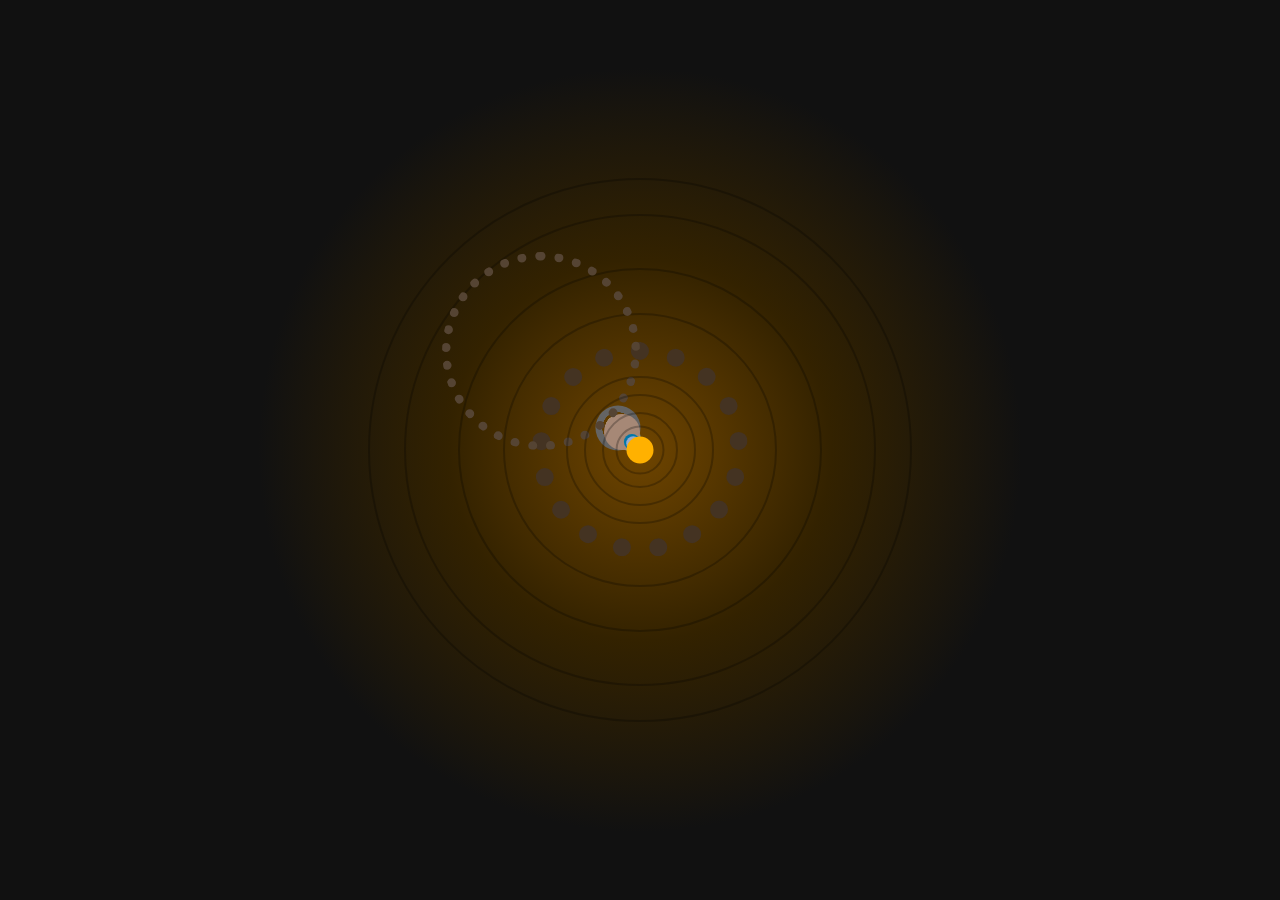
<file: SolarSystem/index.html>
<!DOCTYPE HTML>
<html lang=zh-cn>
<head>
<meta charset=utf-8>
<title>css3太阳系旋转</title>
<style>
body {
    background: #111;
    width: 100%;
    height: 100%;
    margin: 0;
    padding: 0;
    /* Container */
    
    overflow: hidden;
}
.b-system {
    display: block;
    width: 100vh;
    height: 100vh;
    position: absolute;
    left: 50%;
    top: 0;
    transform: translateX(-50%);
    margin: 0;
    padding: 0;
    /* Describing common properties */
    
    list-style: none;
    background: radial-gradient(#6f4500 0%, #320 30%, #111 60%);
}
.b-system__object {
    position: absolute;
    left: 50%;
    /* Info box */
    /* Draw disc */
    /* Draw orbit */
    /* Draw Sun and planets */
    
    top: 50%;
    transform: translate(-50%, -50%);
}
.b-system__object__about {
    display: none;
    position: absolute;
    background: #fff;
    width: 33vh;
    padding: 1vh;
    color: #333;
    font: normal 1.2vh/1.6vh sans-serif;
    text-align: justify;
    left: 50%;
}
.b-system__object:hover > .b-system__object__about {
    display: block;
}
.b-system__object::after {
    content: "";
    position: absolute;
    left: 50%;
    top: 50%;
    display: block;
    width: 1vh;
    height: 1vh;
    border-radius: 5vh;
    background: #f00;
    cursor: pointer;
    transform: translate(-50%, -50%);
}
.b-system__object::before {
    content: "";
    display: block;
    border-radius: 100vh;
    width: 5vh;
    height: 5vh;
    border: 0.3vh solid rgba(0, 0, 0, 0.25);
}
.b-system__object_sun {
    z-index: 9;
}
.b-system__object_sun::after {
    width: 3vh;
    height: 3vh;
    background: #ffb100;
}
.b-system__object_sun::before {
    display: none;
}
.b-system__object_mercury {
    z-index: 8;
}
.b-system__object_mercury::after {
    background: #a60;
    margin: -0.5vh 0 0 -0.5vh;
    animation: orb-mercury 1s linear infinite;
    -webkit-animation: orb-mercury 1s linear infinite;
}
.b-system__object_venus {
    z-index: 7;
}
.b-system__object_venus::after {
    background: #9ac;
    width: 1.5vh;
    height: 1.5vh;
    margin: -0.75vh 0 0 -0.75vh;
    animation: orb-venus 2.6s linear infinite;
    -webkit-animation: orb-venus 2.6s linear infinite;
}
.b-system__object_venus::before {
    width: 8vh;
    height: 8vh;
}
.b-system__object_earth {
    z-index: 6;
}
.b-system__object_earth::after {
    background: #07a;
    width: 1.8vh;
    height: 1.8vh;
    margin: -0.9vh 0 0 -0.9vh;
    animation: orb-earth 4.1s linear infinite;
    -webkit-animation: orb-earth 4.1s linear infinite;
}
.b-system__object_earth::before {
    width: 12vh;
    height: 12vh;
}
.b-system__object_mars {
    z-index: 5;
}
.b-system__object_mars::after {
    background: #b30;
    width: 1.3vh;
    height: 1.3vh;
    margin: -0.65vh 0 0 -0.65vh;
    animation: orb-mars 7.8s linear infinite;
    -webkit-animation: orb-mars 7.8s linear infinite;
}
.b-system__object_mars::before {
    width: 16vh;
    height: 16vh;
}
.b-system__object_belt {
    z-index: 4;
}
.b-system__object_belt::after {
    content: "";
    display: block;
    background: none;
    width: 20vh;
    height: 20vh;
    border: 1vh dotted #543;
    border-radius: 11vh;
    position: absolute;
    left: 1vh;
    top: 1vh;
    animation: spinA 20s linear infinite;
    -webkit-animation: spinA 20s linear infinite;
}
.b-system__object_belt::before {
    content: "";
    display: block;
    background: none;
    width: 20vh;
    height: 20vh;
    border: 2vh dotted #432;
    border-radius: 12vh;
    animation: spinB 35s linear infinite;
    -webkit-animation: spinB 35s linear infinite;
}
.b-system__object_jupiter {
    z-index: 3;
}
.b-system__object_jupiter::after {
    background: #a68876;
    width: 4vh;
    height: 4vh;
    margin: -2vh 0 0 -2vh;
    animation: orb-jupiter 49.2s linear infinite;
    -webkit-animation: orb-jupiter 49.2s linear infinite;
}
.b-system__object_jupiter::before {
    width: 30vh;
    height: 30vh;
}
.b-system__object_saturn {
    z-index: 2;
}
.b-system__object_saturn::after {
    background: radial-gradient(#a59678 0%, #a59678 40%, rgba(0, 0, 0, 0) 41%, rgba(0, 0, 0, 0) 49%, #646464 50%);
    width: 5vh;
    height: 5vh;
    margin: -2.5vh 0 0 -2.5vh;
    animation: orb-saturn 122.3s linear infinite;
    -webkit-animation: orb-saturn 122.3s linear infinite;
}
.b-system__object_saturn::before {
    width: 40vh;
    height: 40vh;
}
.b-system__object_uranus {
    z-index: 1;
}
.b-system__object_uranus::after {
    background: #80aaac;
    width: 2.8vh;
    height: 2.8vh;
    margin: -1.4vh 0 0 -1.4vh;
    animation: orb-uranus 348.7s linear infinite;
    -webkit-animation: orb-uranus 348.7s linear infinite;
}
.b-system__object_uranus::before {
    width: 52vh;
    height: 52vh;
}
.b-system__object_neptune {
    z-index: 0;
}
.b-system__object_neptune::after {
    background: #36569f;
    width: 2.6vh;
    height: 2.6vh;
    margin: -1.3vh 0 0 -1.3vh;
    animation: orb-neptune 684s linear infinite;
    -webkit-animation: orb-neptune 684s linear infinite;
}
.b-system__object_neptune::before {
    width: 60vh;
    /* Animation */
    
    height: 60vh;
}
@keyframes orb-mercury {
    from {
        transform: rotate(0deg) translate(2.5vh);
    }
    to {
        transform: rotate(360deg) translate(2.5vh);
    }
}
@-webkit-keyframes orb-mercury {
    from {
        transform: rotate(0deg) translate(2.5vh);
    }
    to {
        transform: rotate(360deg) translate(2.5vh);
    }
}
@keyframes orb-venus {
    from {
        transform: rotate(0deg) translate(4vh);
    }
    to {
        transform: rotate(360deg) translate(4vh);
    }
}
@-webkit-keyframes orb-venus {
    from {
        transform: rotate(0deg) translate(4vh);
    }
    to {
        transform: rotate(360deg) translate(4vh);
    }
}
@keyframes orb-earth {
    from {
        transform: rotate(0deg) translate(6vh);
    }
    to {
        transform: rotate(360deg) translate(6vh);
    }
}
@-webkit-keyframes orb-earth {
    from {
        transform: rotate(0deg) translate(6vh);
    }
    to {
        transform: rotate(360deg) translate(6vh);
    }
}
@keyframes orb-mars {
    from {
        transform: rotate(0deg) translate(8vh);
    }
    to {
        transform: rotate(360deg) translate(8vh);
    }
}
@-webkit-keyframes orb-mars {
    from {
        transform: rotate(0deg) translate(8vh);
    }
    to {
        transform: rotate(360deg) translate(8vh);
    }
}
@keyframes orb-jupiter {
    from {
        transform: rotate(0deg) translate(15vh);
    }
    to {
        transform: rotate(360deg) translate(15vh);
    }
}
@-webkit-keyframes orb-jupiter {
    from {
        transform: rotate(0deg) translate(15vh);
    }
    to {
        transform: rotate(360deg) translate(15vh);
    }
}
@keyframes orb-saturn {
    from {
        transform: rotate(0deg) translate(20vh);
    }
    to {
        transform: rotate(360deg) translate(20vh);
    }
}
@-webkit-keyframes orb-saturn {
    from {
        transform: rotate(0deg) translate(20vh);
    }
    to {
        transform: rotate(360deg) translate(20vh);
    }
}
@keyframes orb-uranus {
    from {
        transform: rotate(0deg) translate(26vh);
    }
    to {
        transform: rotate(360deg) translate(26vh);
    }
}
@-webkit-keyframes orb-uranus {
    from {
        transform: rotate(0deg) translate(26vh);
    }
    to {
        transform: rotate(360deg) translate(26vh);
    }
}
@keyframes orb-neptune {
    from {
        transform: rotate(0deg) translate(30vh);
    }
    to {
        transform: rotate(360deg) translate(30vh);
    }
}
@-webkit-keyframes orb-neptune {
    from {
        transform: rotate(0deg) translate(-30vh);
    }
    to {
        transform: rotate(360deg) translate(-30vh);
    }
}
@keyframes spinA {
    from {
        transform: rotate(0deg);
    }
    to {
        transform: rotate(360deg);
    }
}
@-webkit-keyframes spinA {
    from {
        transform: rotate(0deg);
    }
    to {
        transform: rotate(360deg);
    }
}
@keyframes spinB {
    from {
        transform: rotate(0deg);
    }
    to {
        transform: rotate(-360deg);
    }
}
@-webkit-keyframes spinB {
    from {
        transform: rotate(0deg);
    }
    to {
        transform: rotate(-360deg);
    }

</style>
</head>
<body>
<ul class="b-system">
    <li class="b-system__object b-system__object_sun">
        <article class="b-system__object__about">
            <h1 class="b-system__object__name">Sun</h1>
            <p class="b-system__object__info">The Sun is the star at the center of the Solar System. It is seen in the sky and gives light to the Earth. When the Sun is in the sky, it is day. When the Sun is not in the sky, it is night. The planets, including Earth, go around it.</p>
        </article>
    </li>
    <li class="b-system__object b-system__object_mercury">
        <article class="b-system__object__about">
            <h1 class="b-system__object__name">Mercury</h1>
            <p class="b-system__object__info">Mercury is the smallest planet in the Solar System. It is the closest planet to the sun. It makes one trip around the Sun once every 87.969 days. Mercury is bright when it is visible from Earth, ranging from −2.0 to 5.5 in apparent magnitude.
                It cannot be easily seen as it is usually too close to the Sun. Because Mercury is normally lost in the glare of the Sun (except during a solar eclipse), Mercury can only be seen in the morning or evening twilight.</p>
        </article>
    </li>
    <li class="b-system__object b-system__object_venus">
        <article class="b-system__object__about">
            <h1 class="b-system__object__name">Venus</h1>
            <p class="b-system__object__info">Venus is the second planet from the Sun. It is a terrestrial planet because it has a solid, rocky surface like other planets in the inner solar system. Astronomers have known Venus for thousands of years. The ancient Romans named it after
                their goddess Venus. Venus is the brightest thing in the night sky except for the Moon. It is sometimes called the morning star or the evening star as it is brightest just before the sun comes up in the morning, and just after the sun
                goes down in the evening. Venus comes closer to the earth than any other planet does.</p>
        </article>
    </li>
    <li class="b-system__object b-system__object_earth">
        <article class="b-system__object__about">
            <h1 class="b-system__object__name">Earth</h1>
            <p class="b-system__object__info">The Earth is the third planet from the Sun and it is the only planet known to have life on it. The Earth formed around 4.5 billion years ago. It is one of four rocky planets on the inside of the Solar System. The other three are Mercury, Venus,
                and Mars.</p>
        </article>
    </li>
    <li class="b-system__object b-system__object_mars">
        <article class="b-system__object__about">
            <h1 class="b-system__object__name">Mars</h1>
            <p class="b-system__object__info">Mars is the fourth planet from the Sun in the Solar System and the second-smallest solid planet. Mars is rocky and cold, with polar ice caps of frozen water and carbon dioxide. It has the largest volcano in the Solar System, and some very
                large impact craters. Mars is named after the mythological Roman god of war because it is a red planet, the colour of blood.</p>
        </article>
    </li>

    <li class="b-system__object b-system__object_belt">
        <article class="b-system__object__about">
            <h1 class="b-system__object__name">Asteroid belt</h1>
            <p class="b-system__object__info">The asteroid belt or main belt is a ring of small and large rocks and dust between the orbits of Mars and Jupiter. The biggest object in the asteroid belt is Ceres, a dwarf planet. Most asteroids orbit at 2 to 3 times the distance between
                Earth and the Sun. Planets that are "inside" - or before - the asteroid belt (which means they are closer to the sun) are called inner planets. Planets that are "outside" - that is, after - the asteroid belt are called outer planets: so
                Mercury, Venus, Earth, and Mars are inner planets, while Jupiter, Saturn, Uranus and Neptune are the outer planets.</p>
        </article>
    </li>

    <li class="b-system__object b-system__object_jupiter">
        <article class="b-system__object__about">
            <h1 class="b-system__object__name">Jupiter</h1>
            <p class="b-system__object__info">Jupiter is the largest planet in the Solar System. It is the fifth planet from the Sun. Jupiter is classified as a gas giant, both because it is so large and due to the fact that it is made up mostly of gas. The other gas giants are Saturn,
                Uranus, and Neptune.</p>
        </article>
    </li>
    <li class="b-system__object b-system__object_saturn">
        <article class="b-system__object__about">
            <h1 class="b-system__object__name">Saturn</h1>
            <p class="b-system__object__info">Saturn is the sixth planet from the Sun in the Solar System. It is the second largest planet in the Solar System, after Jupiter. Like Jupiter, Uranus and Neptune, it is a "gas giant". The inside of Saturn is probably a core of iron, nickel,
                silicon and oxygen compounds, surrounded by a deep layer of metallic hydrogen, then a layer of liquid hydrogen and liquid helium and finally, an outer gaseous layer.</p>
        </article>
    </li>
    <li class="b-system__object b-system__object_uranus">
        <article class="b-system__object__about">
            <h1 class="b-system__object__name">Uranus</h1>
            <p class="b-system__object__info">Uranus is the seventh planet from the Sun in the Solar System. It is a gas giant. It is the third largest planet in the solar system. The planet is made of ice, gases and liquid metal. Its atmosphere contains hydrogen, helium and methane.
                The temperature on Uranus is −197 degrees C (79 K) near the top of its atmosphere, but its small solid core (about 55% the mass of Earth) is probably about 5,000K. The planet is tilted on its axis so much that it is sideways.</p>
        </article>
    </li>
    <li class="b-system__object b-system__object_neptune">
        <article class="b-system__object__about">
            <h1 class="b-system__object__name">Neptune</h1>
            <p class="b-system__object__info">Neptune is the eighth and last planet from the Sun in the Solar System. It is a gas giant. It is the fourth largest planet and third heaviest. Neptune has four rings which are hard to see from the Earth. It is 17 times heavier than Earth and
                is a little bit heavier than Uranus. It was named after the Roman God of the Sea.</p>
        </article>
    </li>
</ul>
</body>
</html>
</file>
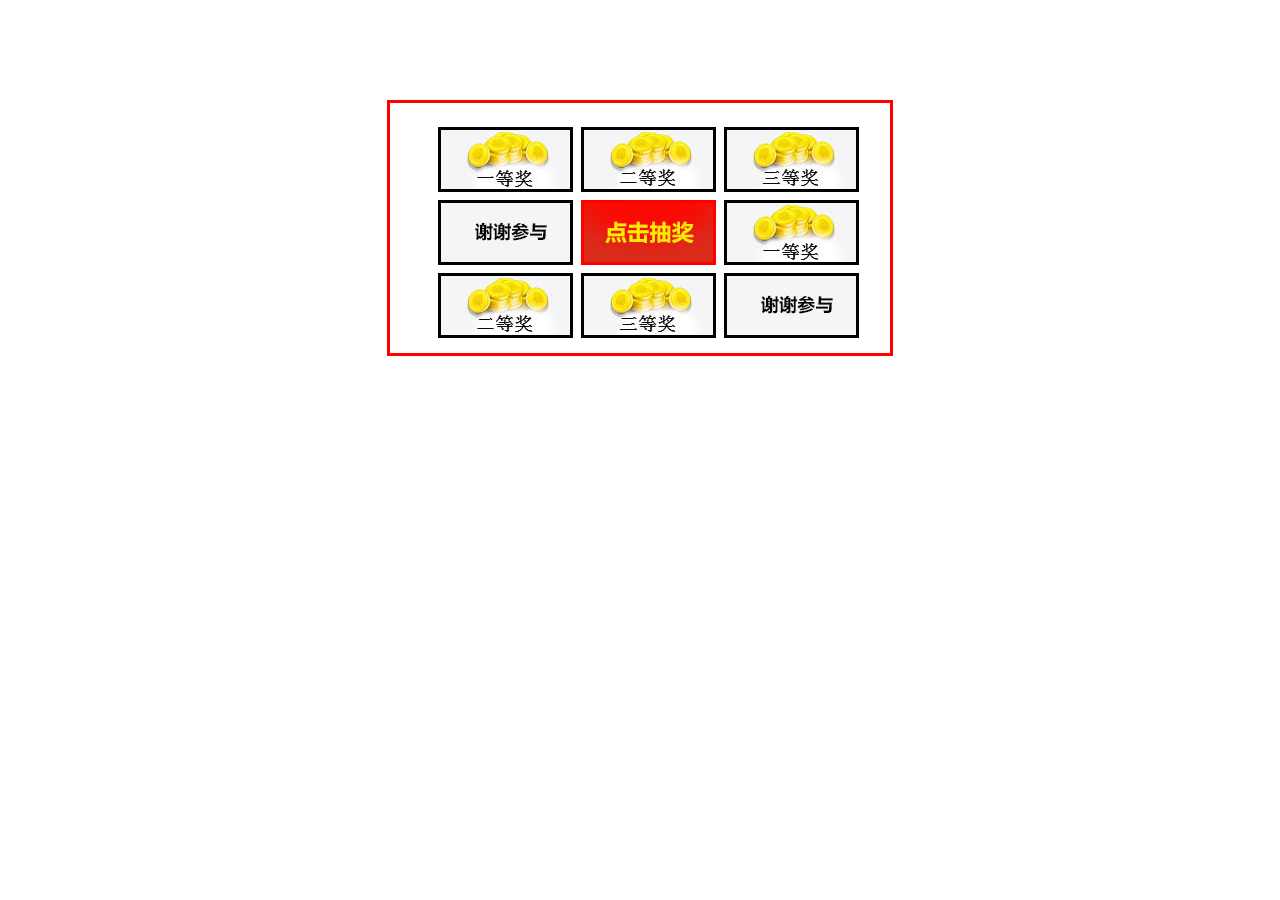
<file: zhuanpan/index.html>
<!DOCTYPE html>
<html>
<head>
<meta http-equiv="Content-Type" content="text/html;charset=utf-8" />
<title>转盘抽奖</title>
<script type="text/javascript" src="../jquery.min.js"></script>
<style type="text/css">
div{
    margin: 100px auto 0;
    width: 500px;
    height: 250px;
    border:3px solid red;
}
li{
    width: 129px;
    height:59px;
    border:3px solid #000;
    float:left;
    margin:8px 0 0 8px;
    list-style:none;
}
.btn{
    border:3px solid red;
    cursor: pointer;
}
.cur{
    border:3px solid red;
}
</style>
<script type="text/javascript">
// 整个转动过程所需的步骤
var step = [
['c1',0],    // 第一个元素特殊设置
['c1', 500],
['c2', 400],
['c3', 300],
['c4', 200],
['c5', 200],
['c6', 200],
['c7', 200],
['c8', 200],
['c1', 100],
['c2', 100],
['c3', 100],
['c4', 100],
['c5', 100],
['c6', 100],
['c7', 100],
['c8', 100],
['c1', 100],
['c2', 100],
['c3', 100],
['c4', 100],
['c5', 100],
['c6', 100],
['c7', 100],
['c8', 100],
['c1', 100],
['c2', 100],
['c3', 100],
['c4', 100],
['c5', 100],
['c6', 100],
['c7', 100],
['c8', 100],
['c1', 100],
['c2', 200],
['c3', 300],
['c4', 300],
['c5', 300],
['c6', 300],
['c7', 300],
['c8', 300],
['c1', 400],
['c2', 400],
['c3', 400],
['c4', 400],
['c5', 400],
['c6', 400],
['c7', 400],
['c8', 400]
];

// 记录当前步数, 即step数组的下标
var current = 1;
// 指定需要停在图片的序号
var data = 5;
// 图片总量(不包括按钮)
var total = 8;
// 转盘结束时弹窗显示的文字
var msg = '';

// 设置样式和重新设置定时器
function run(){
    // 删除设置的cur类
    $('#'+step[current-1][0]).removeClass('cur');
    // 为当前元素设置cur类
    $('#'+step[current][0]).addClass('cur');

    // 判断step数组所有步骤是否已经走完
    if (step.length - current - 1 + data == total){
        alert(msg);
        window.location.reload();
    }else{
        // 重新设置定时器
        setTimeout('run()', step[current][1]);
        current++;
    }
}

function start(){
    $.ajax({
        url:"index.php",
        type:"GET",
        dataType:"json",
        success:function(d){
            msg = d[0];     // 设置转盘结束时弹窗显示的文字
            data = d[1];    // 设置需要停在图片的序号
            run();
        }
    });
}
</script>
</head>
<body>
<div>
    <ul>
        <li id="c1"><img src="img1.jpg"></li>
        <li id="c2"><img src="img2.jpg"></li>
        <li id="c3"><img src="img3.jpg"></li>
        <li id="c8"><img src="img4.jpg"></li>
        <li class="btn" onclick="start();"><img src="btn.jpg"></li>
        <li id="c4"><img src="img1.jpg"></li>
        <li id="c7"><img src="img2.jpg"></li>
        <li id="c6"><img src="img3.jpg"></li>
        <li id="c5"><img src="img4.jpg"></li>
    </ul>
</div>
</body>
</html>
</file>
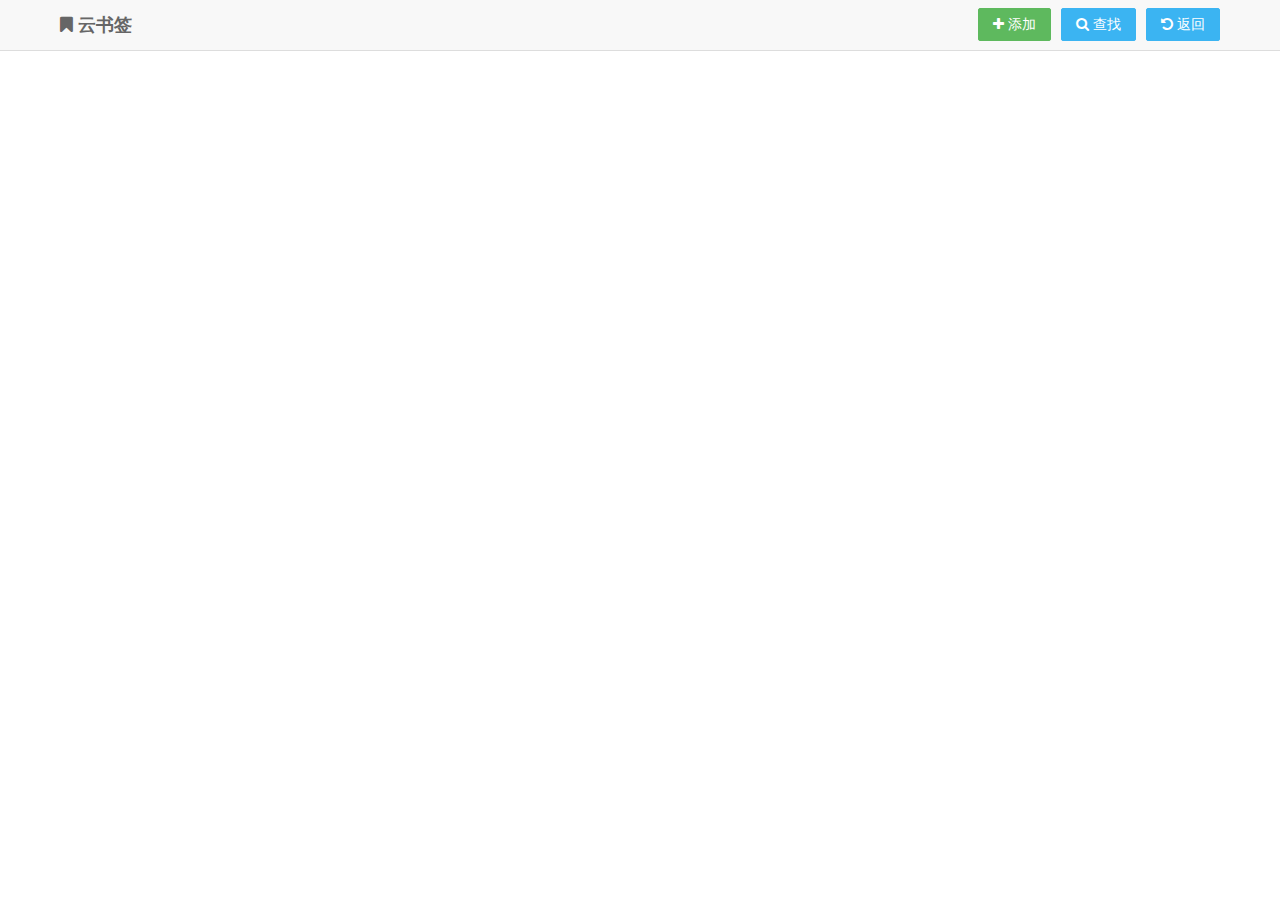
<file: webbookmarker/client/index.html>
<!DOCTYPE html>
<html>
<head lang="en">
    <meta charset="UTF-8">
    <title>云书签</title>
    <meta http-equiv="X-UA-Compatible" content="IE=edge">
    <meta name="viewport" content="width=device-width, initial-scale=1.0, minimum-scale=1.0, maximum-scale=1.0, user-scalable=no">
    <meta name="renderer" content="webkit">
    <meta http-equiv="Cache-Control" content="no-siteapp"/>
    <link rel="stylesheet" href="assets/css/amazeui.flat.css">
    <style>
    .marker_box {
        padding-left: 50px;
        padding-right: 50px;
    }
    .confirm-list i{
        position: absolute;
        right: 10px;
        top: 15px;
        color: #888;
        width: 60px;
        text-align: center;
        cursor: pointer;

    }
    

    .del {
        margin-right: 10px;
        color: gray
    }

    .modify {
        margin-right: 10px;
        color: gray
    }
  </style>
</head>
<body>
    <header class="am-topbar am-topbar-fixed-top">
        <div style="margin:0 50px 0 50px">
            <h1 class="am-topbar-brand">
                <a href="#"><i class="am-icon-bookmark"></i> 云书签</a>
            </h1>
            <div class="am-topbar-right">
                <button class="am-btn am-btn-secondary am-topbar-btn am-btn-sm" id="back">
                    <span class="am-icon-undo"></span>
                    返回
                </button>
            </div>
            <div class="am-topbar-right">
                <button class="am-btn am-btn-secondary am-topbar-btn am-btn-sm" id="search">
                    <span class="am-icon-search"></span>
                    查找
                </button>
            </div>
            <div class="am-topbar-right">
                <button class="am-btn am-btn-success am-topbar-btn am-btn-sm" id="add">
                    <span class="am-icon-plus"></span>
                    添加
                </button>
            </div>
        </div>

    </header>
    <br>
    
    <div class="marker_box">
        <ul class="am-list confirm-list" id="marker_list">
        </ul>
    </div>

    <!-- 添加模拟框开始 -->
    <div class="am-modal am-modal-prompt" tabindex="-1" id="add_prompt" >
        <div class="am-modal-dialog">
            <div class="am-modal-hd">添加新的书签</div><a class="am-badge am-badge-secondary am-round">地址栏为必填，若标题栏不填，由程序去获取网页的标题</a>
            <div class="am-modal-bd">
                <div class="am-form-group am-form-icon" style="margin:10px">
                    <input type="text" class="am-modal-prompt-input" placeholder="标题：♥( ˘ ³˘)"></div>
                <div class="am-form-group am-form-icon" style="margin:10px">
                    <input type="text" class="am-modal-prompt-input" placeholder="地址：( ˘ ³˘)♥"></div>

            </div>
            <div class="am-modal-footer">
                <span class="am-modal-btn" data-am-modal-cancel>取消</span>
                <span class="am-modal-btn" data-am-modal-confirm>提交</span>
            </div>
        </div>
    </div>
    <!-- 添加模拟框结束 -->

    <!-- 查找模拟框开始 -->
    <div class="am-modal am-modal-prompt" tabindex="-1" id="search_prompt">
        <div class="am-modal-dialog">
            <div class="am-modal-hd">查找书签</div><a class="am-badge am-badge-secondary am-round">支持模糊查询标题</a>
            <div class="am-modal-bd">
                <div class="am-form-group am-form-icon" style="margin:10px">
                    <input type="text" class="am-modal-prompt-input" placeholder="标题：( ˘ ³˘)♥"></div>

            </div>
            <div class="am-modal-footer">
                <span class="am-modal-btn" data-am-modal-cancel>取消</span>
                <span class="am-modal-btn" data-am-modal-confirm>提交</span>
            </div>
        </div>
    </div>
    <!-- 查找模拟框结束 -->

    <!-- 删除模拟框开始 -->
    <div class="am-modal am-modal-confirm" tabindex="-1" id="del_confirm">
        <div class="am-modal-dialog">
            <div class="am-modal-bd">亲 ♥，确定要删除这条记录吗？</div>
            <div class="am-modal-footer">
                <span class="am-modal-btn" data-am-modal-cancel>取消</span>
                <span class="am-modal-btn" data-am-modal-confirm>确定</span>
            </div>
        </div>
    </div>
    <!-- 删除模拟框结束 -->

    <!-- 修改模拟框开始 -->
    <div class="am-modal am-modal-prompt" tabindex="-1" id="modify_prompt">
        <div class="am-modal-dialog">
            <div class="am-modal-hd">修改书签
            <div class="am-modal-bd">
                <div class="am-form-group am-form-icon" style="margin:10px">
                    <input type="text" class="am-modal-prompt-input" id="m_title"></div>
                <div class="am-form-group am-form-icon" style="margin:10px">
                    <input type="text" class="am-modal-prompt-input" id="m_href"></div>

                    <input type="hidden" class="am-modal-prompt-input" id="m_id"></div>

            </div>
            <div class="am-modal-footer">
                <span class="am-modal-btn" data-am-modal-cancel>取消</span>
                <span class="am-modal-btn" data-am-modal-confirm>提交</span>
            </div>
        </div>
    </div>
    <!-- 修改模拟框结束 -->

    <!--[if lt IE 9]>
    <script src="http://libs.baidu.com/jquery/1.11.1/jquery.min.js"></script>
    <script src="http://cdn.staticfile.org/modernizr/2.8.3/modernizr.js"></script>
    <script src="/js/polyfill/rem.min.js"></script>
    <script src="/js/polyfill/respond.min.js"></script>
    <script src="/js/amazeui.legacy.js"></script>
    <![endif]-->

    <!--[if (gte IE 9)|!(IE)]>
    <!-->
    <!--<![endif]-->


    <script type='text/javascript' src='assets/js/jquery-1.8.0.min.js'></script>
    <script src="assets/js/amazeui.min.js"></script>
    <script type="text/javascript">
    /**
     * 以下ajax的url接口需要根据实际情况变更
     */

    $(document).ready(function(){
        $.ajax({
            url: 'http://127.0.0.1/demo/webbookmarker/index.php/Home/BookMarker/ShowAll',
            dataType: 'json',
            success: function(data){
                var len = data.length;
                var c = '';
                for (var i = 0; i < len; i++) {
                    c += '<li><a  id="' + data[i].id + '" style="font-size: 15px" href="' + data[i].href +
                        '" target="_blank"><img class="am-radius" src="' + data[i].icon + '" width="16px" height="16px"/> ' + data[i].title + '</a><i><a class="modify" data-id="' + data[i].id + '"><span class="am-icon-pencil"></span></a> <a class="del" data-id="' + data[i].id + '"><span class="am-icon-times"></span></a></i></li>';
                }
                $("#marker_list").append(c);
            } 
        })


        $('#add').on('click', function() {
            $('#add_prompt').modal({
                relatedTarget: this,
                onConfirm: function(e) {
                    $.ajax({
                        url: 'http://127.0.0.1/demo/webbookmarker/index.php/Home/BookMarker/Add',
                        type: 'GET',
                        dataType: 'json',
                        cache: false,
                        data: {
                            title: e.data[0],
                            url: e.data[1]
                        },
                        success: function(data) {
                            if (data.code == 1) {
                                var c = '';
                                c = '<li><a href="' + data.content.href +
                                    '" target="_blank"><img class="am-radius" src="' + data.content.icon + '" width="16px" height="16px"/> ' + data.content.title + '</a><i><a class="modify" data-id="' + data.content.id + '"><span class="am-icon-pencil"></span></a> <a class="del" data-id="' + data.content.id + '"><span class="am-icon-times"></span></a></i></li>'
                                $("#marker_list").prepend(c);
                            } else {
                                alert("无法添加该书签");
                            };
                        }
                    })
                },
                onCancel: function(e) {}
            });
        });

        $('#search').on('click', function() {
            $('#search_prompt').modal({
                relatedTarget: this,
                onConfirm: function(e) {
                    $.ajax({
                        url: 'http://127.0.0.1/demo/webbookmarker/index.php/Home/BookMarker/Search',
                        type: 'GET',
                        dataType: 'json',
                        cache: false,
                        data: {
                            keyworld: e.data
                        },
                        success: function(data) {
                            if (data.code == 1) {
                                var len = data.content.length;
                                var c = '';
                                for(var i = 0; i < len; i++) {
                                    c += '<li><a href="' + data.content[i].href +
                                        '" target="_blank"><img class="am-radius" src="' + data.content[i].icon + '" width="15px" height="15px"/> ' +
                                        data.content[i].title + '</a></li>'; 
                                }
                                $("#marker_list").empty().prepend(c);
                            } else {
                                alert("没找到相关的书签");
                            };
                        }
                    })
                },
                onCancel: function(e) {}
            });
        });

        $('#back').on('click', function() {
            $.ajax({
            url: 'http://127.0.0.1/demo/webbookmarker/index.php/Home/BookMarker/ShowAll',
            dataType: 'json',
            success: function(data){
                var len = data.length;
                var c = '';
                for (var i = 0; i < len; i++) {
                    c += '<li><a  style="font-size: 15px" href="' + data[i].href +
                        '" target="_blank"><img class="am-radius" src="' + data[i].icon + '" width="16px" height="16px"/> ' +
                        data[i].title + '</a><i><a class="modify" data-id="' + data[i].id + '"><span class="am-icon-pencil"></span></a> <a class="del" data-id="' + data[i].id + '"><span class="am-icon-times"></span></a></i></li>';
                }
                $("#marker_list").empty();
                $("#marker_list").append(c);
            } 
        })
        })

        
        $(".del").live("click", function() {
            var dataid = $(this).attr('data-id');
            $.ajax({
                url: 'http://127.0.0.1/demo/webbookmarker/index.php/Home/BookMarker/Del',
                type: 'GET',
                dataType: 'json',
                data: {
                    id: dataid
                },
                success: function(data) {
                    if (data.code == 1) {
                        location.reload(true); 
                    } else {
                        alert("删除书签失败");
                    }
                }
            })
        })

        $(".modify").live("click", function() {

            var dataid = $(this).attr('data-id');
            var dtitle = $('#' + dataid).text().trim();
            var dhref = $('#' + dataid).attr('href');

            $("#m_title").val(dtitle);
            $("#m_href").val(dhref);
            $("#m_id").val(dataid);

            $('#modify_prompt').modal({
                relatedTarget: this,
                onConfirm: function(e) {
                    $.ajax({
                        url: 'http://127.0.0.1/demo/webbookmarker/index.php/Home/BookMarker/Alter',
                        type: 'GET',
                        data: {
                            id: dataid,
                            title: e.data[0],
                            href: e.data[1]
                        },
                        success: function(data) {
                            location.reload(true);
                        }
                    })
                },
                onCancel: function(e) {}
            });
        })

    })
    </script>

    
</body>
</html>
</file>
